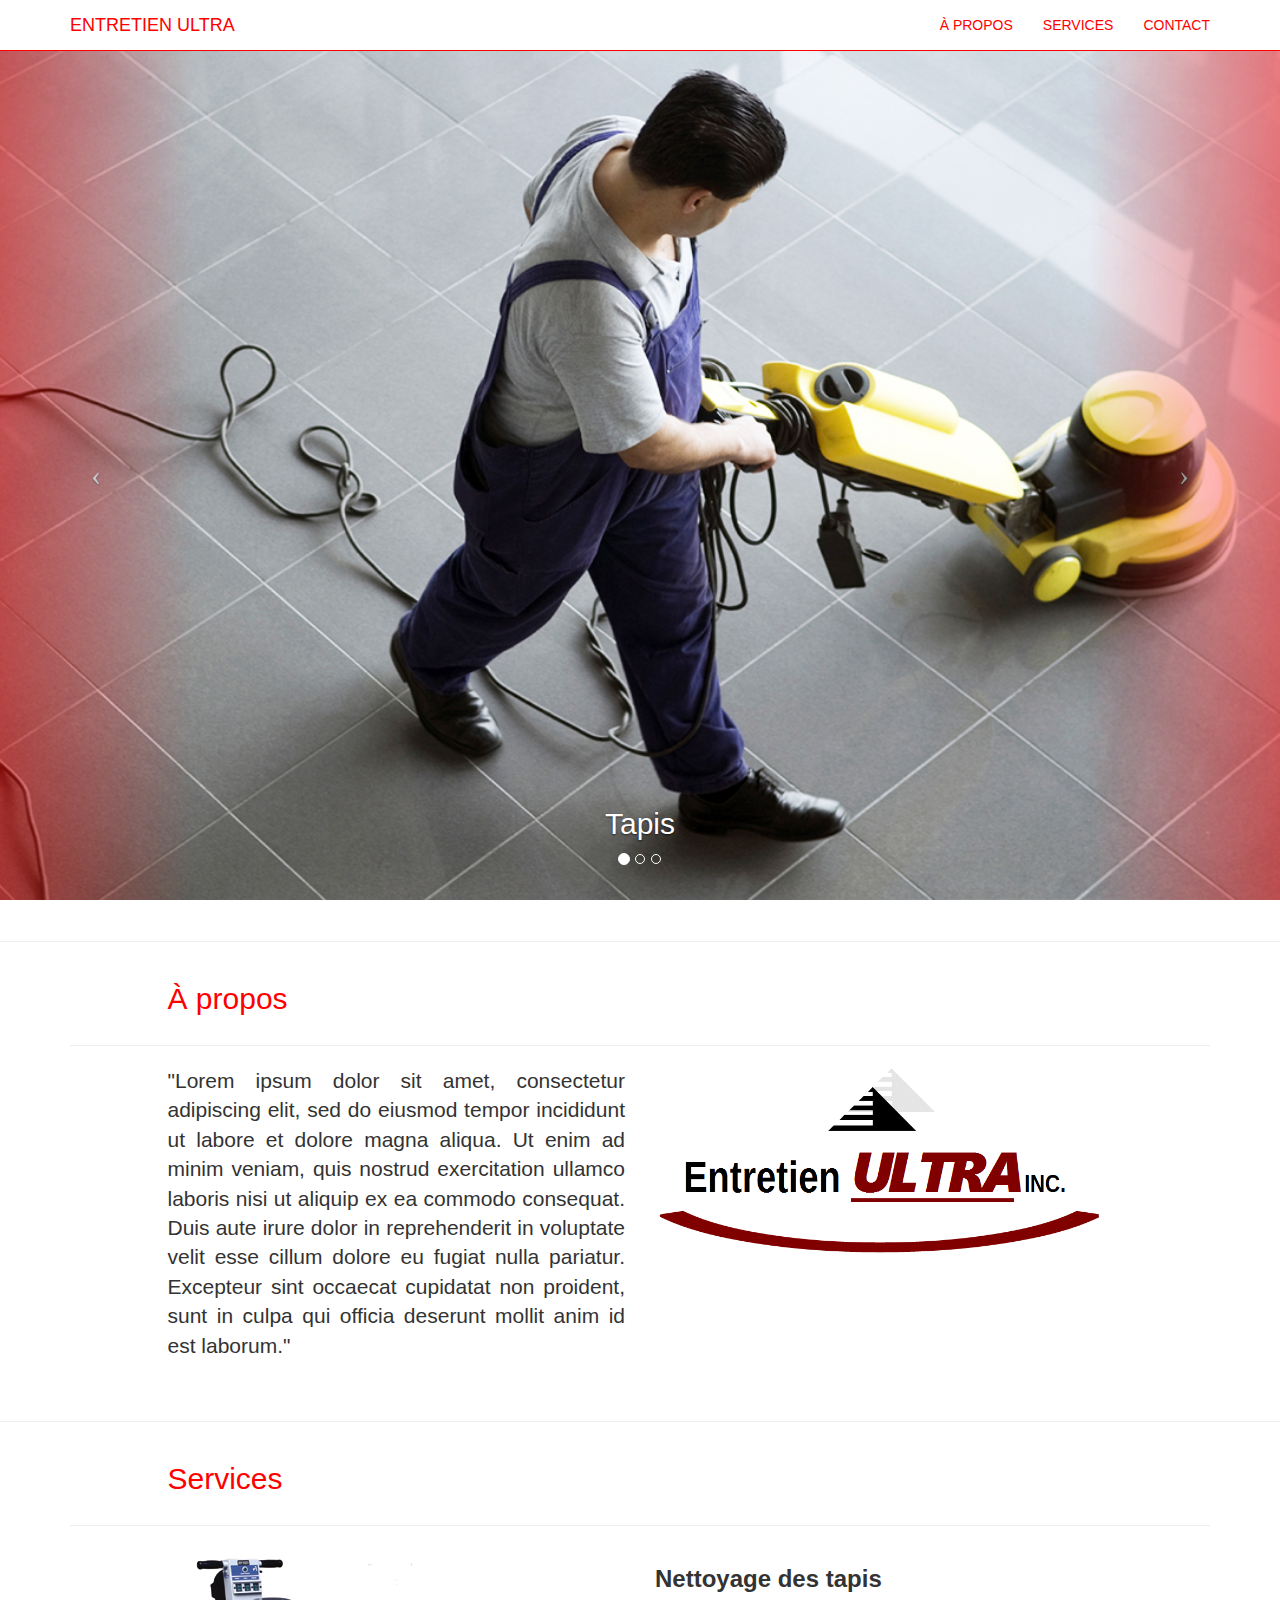
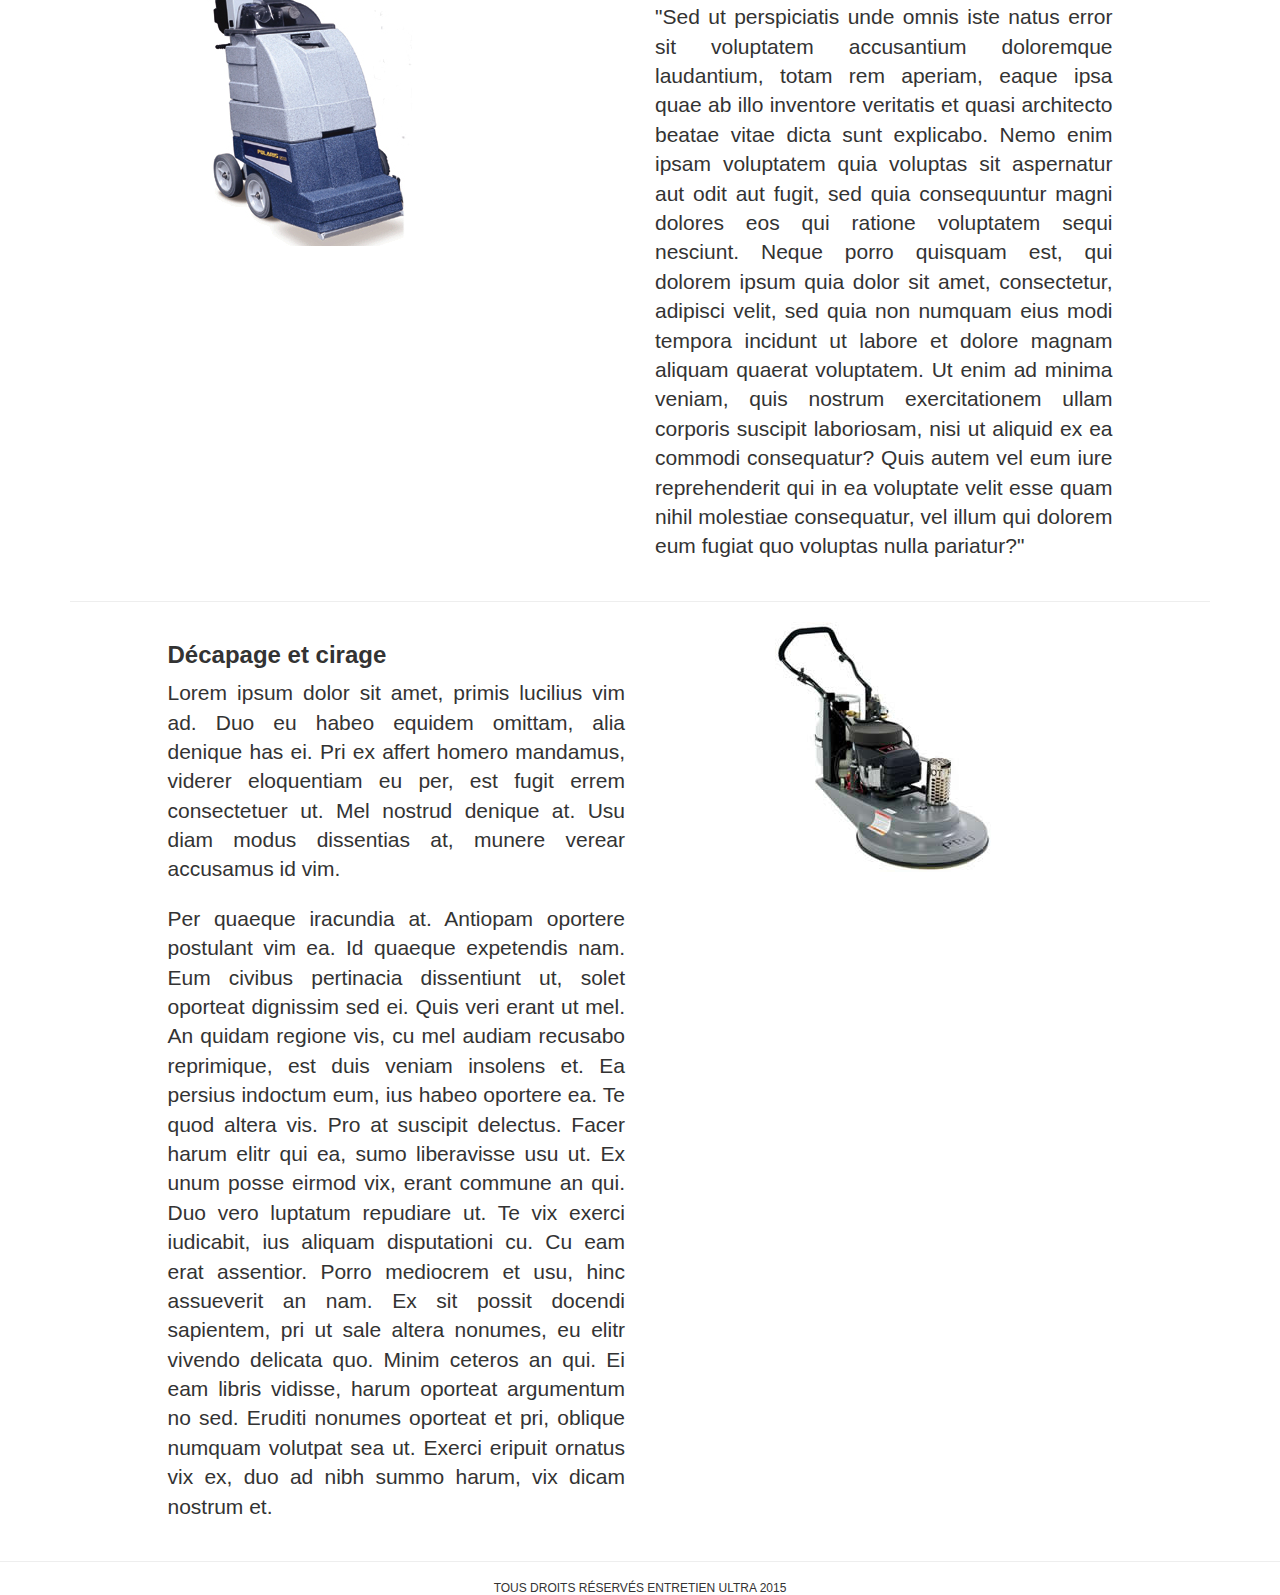
<file: index.html>
<!DOCTYPE html>
<html>
<head>
    <meta charset="utf-8" name="viewport" content="width=device-width, initial-scale=1, maximum-scale=1">
    <title>Entretien Ultra - Accueil</title>
    <link href="css/bootstrap.css" rel="stylesheet" type="text/css">
    <link href="css/entretienultra.css" rel="stylesheet" type="text/css">
</head>
<body>

<nav class="navbar navbar-custom navbar-inverse navbar-fixed-top text-uppercase" role="navigation">
    <div class="container">
        <div class="navbar-header">
            <button type="button" class="navbar-toggle" data-toggle="collapse" data-target="#nav_menu">
                <span class="sr-only">Menu</span>
                <span class="icon-bar"></span>
            </button>
            <a class="navbar-brand nav_color" href="index.html">Entretien Ultra</a>
        </div>
        <div class="collapse navbar-collapse nav_color" id="nav_menu">
            <ul class="nav navbar-nav navbar-right">
                <li>
                    <a href="#div_a_propos">À Propos</a>
                </li>
                <li>
                    <a href="#div_services">Services</a>
                </li>
                <li>
                    <a href="pages/contactez_nous.html">Contact</a>
                </li>
            </ul>
        </div>
    </div>
</nav>

<header id="carousel" class="carousel slide">
    <ol class="carousel-indicators">
        <li data-target="#carousel" data-slide-to="0" class="active"></li>
        <li data-target="#carousel" data-slide-to="1"></li>
        <li data-target="#carousel" data-slide-to="2"></li>
    </ol>
    <div class="carousel-inner">
        <div class="item active">
            <div class="fill" style="background-image:url('images/carousel_1.JPG');"></div>
            <div class="carousel-caption">
                <h2>Tapis</h2>
            </div>
        </div>
        <div class="item">
            <div class="fill" style="background-image:url('images/carousel_2.JPG');"></div>
            <div class="carousel-caption">
                <h2>Plancher</h2>
            </div>
        </div>
        <div class="item">
            <div class="fill" style="background-image:url('images/carousel_3.JPG');"></div>
            <div class="carousel-caption">
                <h2>Bureau</h2>
            </div>
        </div>
    </div>
    <a class="left carousel-control" href="#carousel" data-slide="prev">
        <span class="icon-prev"></span>
    </a>
    <a class="right carousel-control" href="#carousel" data-slide="next">
        <span class="icon-next"></span>
    </a>
</header>

<hr id="div_a_propos" style="visibility:hidden;">
<hr>

<div>
    <div class="container">
        <div class="row">
            <div class="col-md-5 col-md-offset-1">
                <h2 class="title-color">À propos</h2>
            </div>
        </div>

        <hr>

        <div class="row">
            <div class="col-md-5 col-md-offset-1">
                <p class="text-justify lead">
                    "Lorem ipsum dolor sit amet, consectetur adipiscing elit, sed do eiusmod tempor incididunt ut labore
                    et dolore magna aliqua. Ut enim ad minim veniam, quis nostrud exercitation ullamco laboris nisi ut
                    aliquip ex ea commodo consequat. Duis aute irure dolor in reprehenderit in voluptate velit esse
                    cillum dolore eu fugiat nulla pariatur. Excepteur sint occaecat cupidatat non proident, sunt in
                    culpa qui officia deserunt mollit anim id est laborum."
                </p>
            </div>
            <div class="col-md-5">
                <img src="images/logo.png" class="center-block img-responsive" alt="Responsive image">
            </div>
        </div>
    </div>
</div>

<hr id="div_services" style="visibility:hidden;">
<hr>

<div>
    <div class="container">

        <div class="row">
            <div class="col-md-5 col-md-offset-1">
                <h2 class="title-color">Services</h2>
            </div>
            <div class="col-md-5">
            </div>
        </div>

        <hr>

        <div class="row">
            <div class="col-md-5 ">
                <img src="images/machine_tapis.jpg" class="center-block img-responsive" alt="Responsive image">
            </div>
            <div class="col-md-5 col-md-offset-1">
                <h3><strong>Nettoyage des tapis</strong></h3>

                <p class="lead text-justify">
                    "Sed ut perspiciatis unde omnis iste natus error sit voluptatem accusantium doloremque laudantium,
                    totam rem aperiam, eaque ipsa quae ab illo inventore veritatis et quasi architecto beatae vitae
                    dicta sunt explicabo. Nemo enim ipsam voluptatem quia voluptas sit aspernatur aut odit aut fugit,
                    sed quia consequuntur magni dolores eos qui ratione voluptatem sequi nesciunt. Neque porro quisquam
                    est, qui dolorem ipsum quia dolor sit amet, consectetur, adipisci velit, sed quia non numquam eius
                    modi tempora incidunt ut labore et dolore magnam aliquam quaerat voluptatem. Ut enim ad minima
                    veniam, quis nostrum exercitationem ullam corporis suscipit laboriosam, nisi ut aliquid ex ea
                    commodi consequatur? Quis autem vel eum iure reprehenderit qui in ea voluptate velit esse quam nihil
                    molestiae consequatur, vel illum qui dolorem eum fugiat quo voluptas nulla pariatur?"
                </p>
            </div>
        </div>

        <hr>

        <div class="row">
            <div class="col-md-5 col-md-offset-1">
                <h3><strong>Décapage et cirage</strong></h3>

                <p class="lead text-justify">
                    Lorem ipsum dolor sit amet, primis lucilius vim ad. Duo eu habeo equidem omittam, alia denique has
                    ei. Pri ex affert homero mandamus, viderer eloquentiam eu per, est fugit errem consectetuer ut. Mel
                    nostrud denique at. Usu diam modus dissentias at, munere verear accusamus id vim.
                </p>

                <p class="lead text-justify">
                    Per quaeque iracundia at. Antiopam oportere postulant vim ea. Id quaeque expetendis nam. Eum civibus
                    pertinacia dissentiunt ut, solet oporteat dignissim sed ei. Quis veri erant ut mel.

                    An quidam regione vis, cu mel audiam recusabo reprimique, est duis veniam insolens et. Ea persius
                    indoctum eum, ius habeo oportere ea. Te quod altera vis. Pro at suscipit delectus.

                    Facer harum elitr qui ea, sumo liberavisse usu ut. Ex unum posse eirmod vix, erant commune an qui.
                    Duo vero luptatum repudiare ut. Te vix exerci iudicabit, ius aliquam disputationi cu.

                    Cu eam erat assentior. Porro mediocrem et usu, hinc assueverit an nam. Ex sit possit docendi
                    sapientem, pri ut sale altera nonumes, eu elitr vivendo delicata quo. Minim ceteros an qui. Ei eam
                    libris vidisse, harum oporteat argumentum no sed. Eruditi nonumes oporteat et pri, oblique numquam
                    volutpat sea ut. Exerci eripuit ornatus vix ex, duo ad nibh summo harum, vix dicam nostrum et.
                </p>
            </div>
            <div class="col-md-5">
                <img src="images/machine_polissage.jpg" class="center-block img-responsive" alt="Responsive image">
            </div>
        </div>
    </div>
</div>


<hr>

<footer class="text-center text-uppercase">
    <h6>
        tous droits réservés entretien ultra 2015
    </h6>
</footer>

<script src="js/jquery.js"></script>
<script src="js/bootstrap.min.js"></script>
<script>
    $('.carousel').carousel({
        interval: 5000
    })
</script>
</body>
</html>
</file>
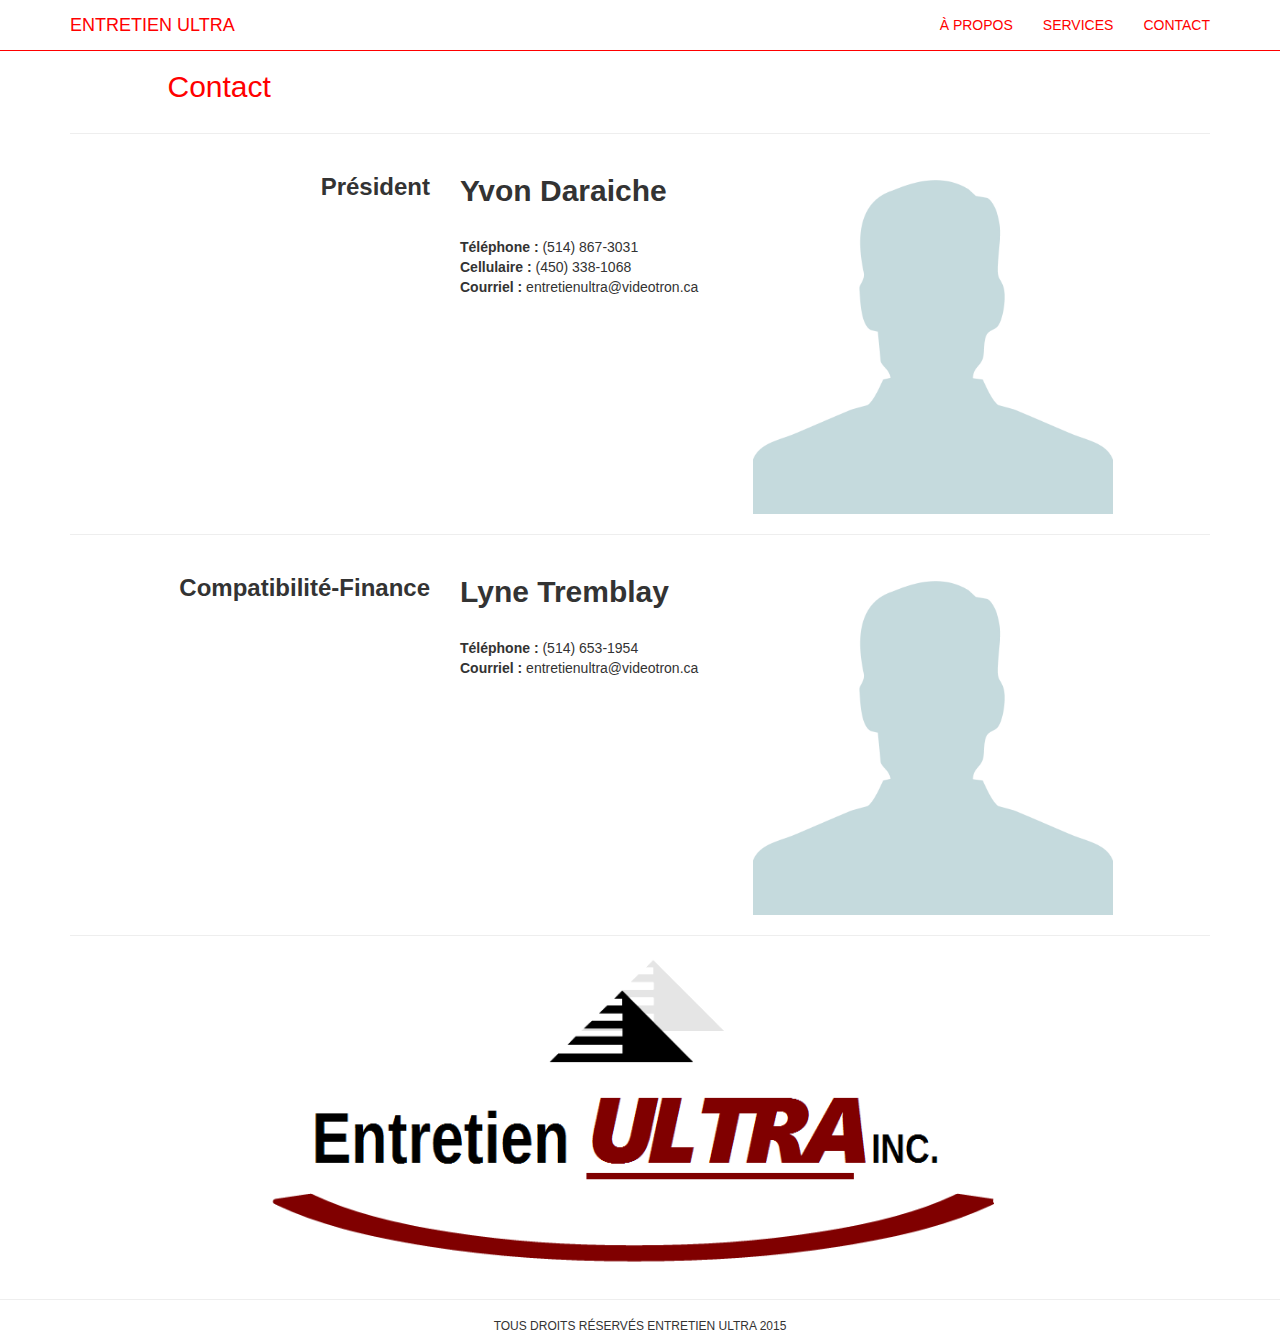
<file: pages/contactez_nous.html>
<!DOCTYPE html>
<html>
<head>
    <meta charset="utf-8">
    <title>Entretien Ultra - Accueil</title>
    <link href="../css/bootstrap.css" rel="stylesheet" type="text/css">
    <link href="../css/entretienultra.css" rel="stylesheet" type="text/css">
</head>
<body>

<nav class="navbar navbar-custom navbar-inverse navbar-fixed-top text-uppercase" role="navigation">
    <div class="container">
        <div class="navbar-header">
            <button type="button" class="navbar-toggle" data-toggle="collapse" data-target="#nav_menu">
                <span class="sr-only">Menu</span>
                <span class="icon-bar"></span>
            </button>
            <a class="navbar-brand nav_color" href="../index.html">Entretien Ultra</a>
        </div>
        <div class="collapse navbar-collapse nav_color" id="nav_menu">
            <ul class="nav navbar-nav navbar-right">
                <li>
                    <a href="../index.html#div_a_propos">À Propos</a>
                </li>
                <li>
                    <a href="../index.html#div_services">Services</a>
                </li>
                <li>
                    <a href="contactez_nous.html">Contact</a>
                </li>
            </ul>
        </div>
    </div>
</nav>

<div>
    <div class="container">
        <div class="row">
            <div class="col-md-5 col-md-offset-1">
                <h2 class="title-color">Contact</h2>
            </div>
        </div>

        <hr>

        <div class="row">
            <div class="col-md-3 col-md-offset-1 text-right">
                <h3><strong>Président</strong></h3>
            </div>
            <div class="col-md-3">
                <address>
                    <h2><strong>Yvon Daraiche</strong></h2><br>
                    <strong>Téléphone :</strong> (514) 867-3031<br>
                    <strong>Cellulaire :</strong> (450) 338-1068<br>
                    <strong>Courriel :</strong> entretienultra@videotron.ca
                </address>
            </div>
            <div class="col-md-4">
                <img src="../images/default_profile.jpg" class="center-block img-responsive" alt="Responsive image">
            </div>
        </div>

        <hr>

        <div class="row">
            <div class="col-md-3 col-md-offset-1 text-right">
                <h3><strong>Compatibilité-Finance</strong></h3>
            </div>
            <div class="col-md-3">
                <address>
                    <h2><strong>Lyne Tremblay</strong></h2><br>
                    <strong>Téléphone :</strong> (514) 653-1954<br>
                    <strong>Courriel :</strong> entretienultra@videotron.ca
                </address>
            </div>
            <div class="col-md-4">
                <img src="../images/default_profile.jpg" class="center-block img-responsive" alt="Responsive image">
            </div>
        </div>

        <hr>

        <div class="row">
            <div class="col-md-8 col-md-offset-2">
                <img src="../images/logo.png" class="center-block img-responsive" alt="Responsive image">
            </div>
        </div>
    </div>
</div>

<hr>

<footer class="text-center text-uppercase">
    <h6>
        tous droits réservés entretien ultra 2015
    </h6>
</footer>
</body>
</html>
</file>
<file: css/entretienultra.css>
html,
body {
    height: 100%;
}

body {
    background-color: white;
    padding-top: 50px;
}

.center-block {
    display: block;
    margin-left: auto;
    margin-right: auto;
}

.navbar-custom {
    background-color: white;
    border-color: rgba(255,0,0,1);
}

.navbar-custom .nav_color, .navbar-custom .nav_color .nav a {
    color: rgba(255,0,0,1);
}

.navbar-custom .nav_color:hover,
.navbar-custom .nav_color:focus,
.navbar-custom .nav_color .nav a:hover,
.navbar-custom .nav_color .nav a:focus{
    color: rgba(255,0,0,.5);
}

header.carousel {
    height: 100%;
}


header.carousel .item,
header.carousel .item.active,
header.carousel .carousel-inner {
    height: 100%;
}

header.carousel .fill {
    width: 100%;
    height: 100%;
    background-position: center;
    background-size: cover;
}

.carousel-control.left {
    background-image: linear-gradient(to right,rgba(255,0,0,.9) 0,rgba(0,0,0,.0001) 100%);
}

.carousel-control.right {
    background-image: linear-gradient(to right,rgba(0,0,0,.0001) 0,rgba(255,0,0,.9) 100%);
}

.title-color {
    color: rgba(255,0,0,1);
}

#img_contact {
    width: 100%;
}

footer {
    width: 100%;
}
</file>
